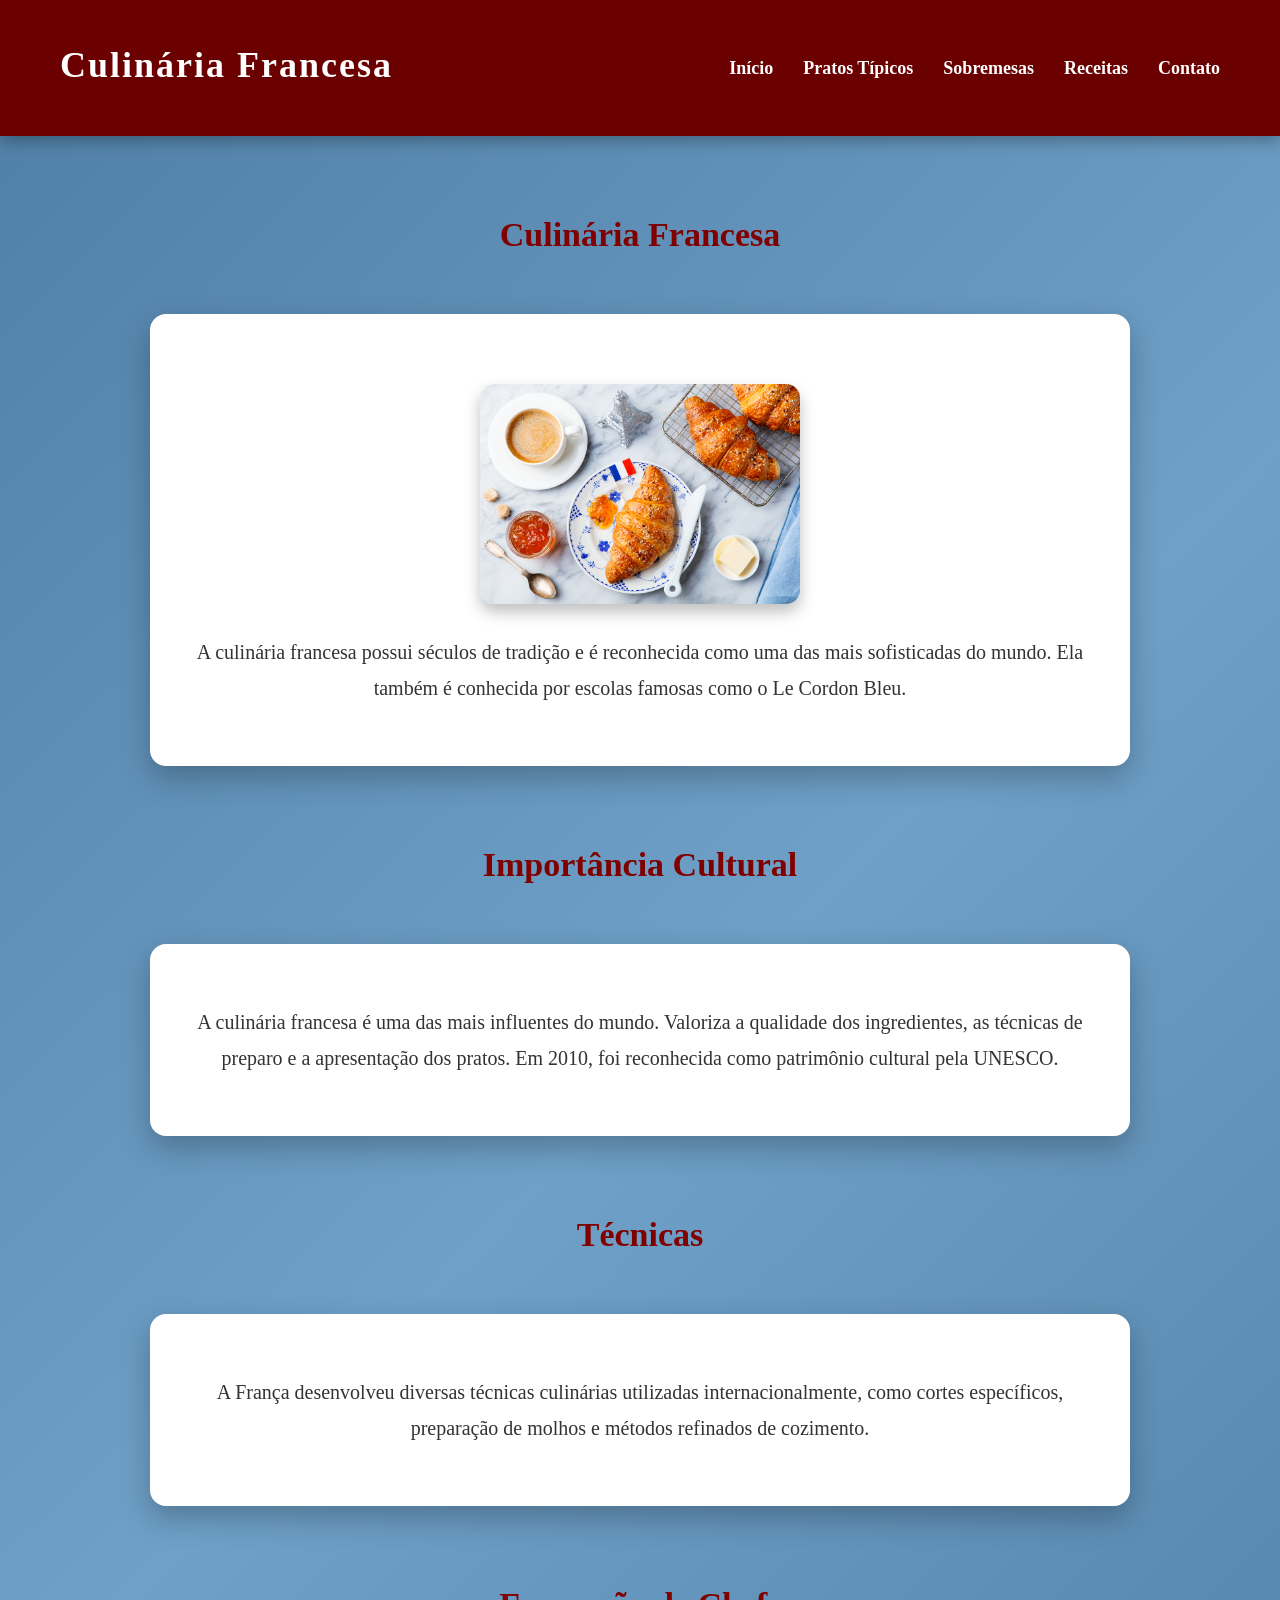
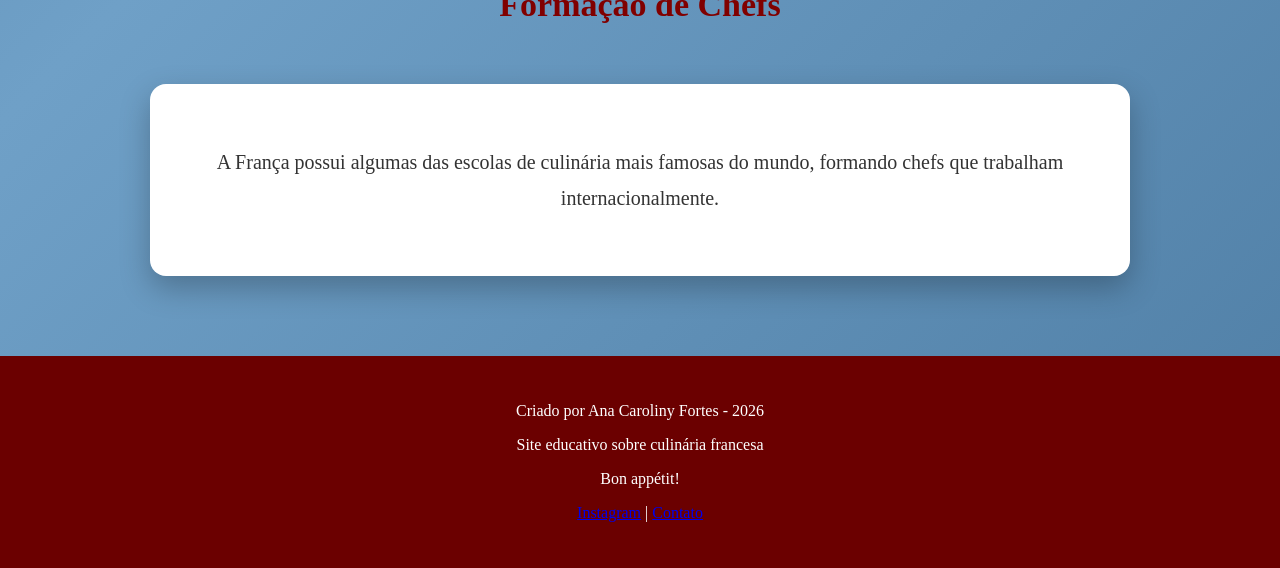
<file: index.html>
<!DOCTYPE html>
<html lang="pt-br">
<head>
<meta charset="UTF-8">
<meta name="viewport" content="width=device-width, initial-scale=1.0">
<title>Culinária Francesa</title>
<link rel="stylesheet" href="style.css">

</head>

<body>

<header class="cabecalho">

<h1 class="nome-site">Culinária Francesa</h1>

<nav id="menu">
<input type="checkbox" id="menu-toggle">
<label for="menu-toggle" class="menu-icon">&#9776;</label>


<ul>
<li><a href="index.html">Início</a></li>
<li><a href="pratos.html">Pratos Típicos</a></li>
<li><a href="sobremesa.html">Sobremesas</a></li>
<li><a href="receitas.html">Receitas</a></li>
<li><a href="contato.html">Contato</a></li>
</ul>

</nav>

</header>
<main>

<section class="secao">

<h2>Culinária Francesa</h2>

<div class="card">
<img src="img/inicio.jpg" alt="Comida Francesa">

    <p>
    A culinária francesa possui séculos de tradição e é reconhecida como uma das mais sofisticadas do mundo. 
        Ela também é conhecida por escolas famosas como o Le Cordon Bleu.
        </p>

</div>
</section>


<section class="secao">

<h2>Importância Cultural</h2>

<div class="card">

    <p>
    A culinária francesa é uma das mais influentes do mundo. Valoriza a qualidade dos ingredientes,
    as técnicas de preparo e a apresentação dos pratos. Em 2010, foi reconhecida como patrimônio
    cultural pela UNESCO.
    </p>

</div>
</section>


<section class="secao">

<h2>Técnicas</h2>

<div class="card">

    <p>
    A França desenvolveu diversas técnicas culinárias utilizadas internacionalmente,
    como cortes específicos, preparação de molhos e métodos refinados de cozimento.
    </p>

</div>
</section>


<section class="secao">

<h2>Formação de Chefs</h2>

<div class="card">

    <p>
    A França possui algumas das escolas de culinária mais famosas do mundo,
    formando chefs que trabalham internacionalmente.
    </p>

</div>

</section>



</main>

<footer class="rodape">

<p>Criado por Ana Caroliny Fortes - 2026</p>

<p>Site educativo sobre culinária francesa</p>
<p>Bon appétit!</p>

<p>
<a href="#">Instagram</a> |
<a href="#">Contato</a>
</p>

</footer>
</body>
</html>
</file>
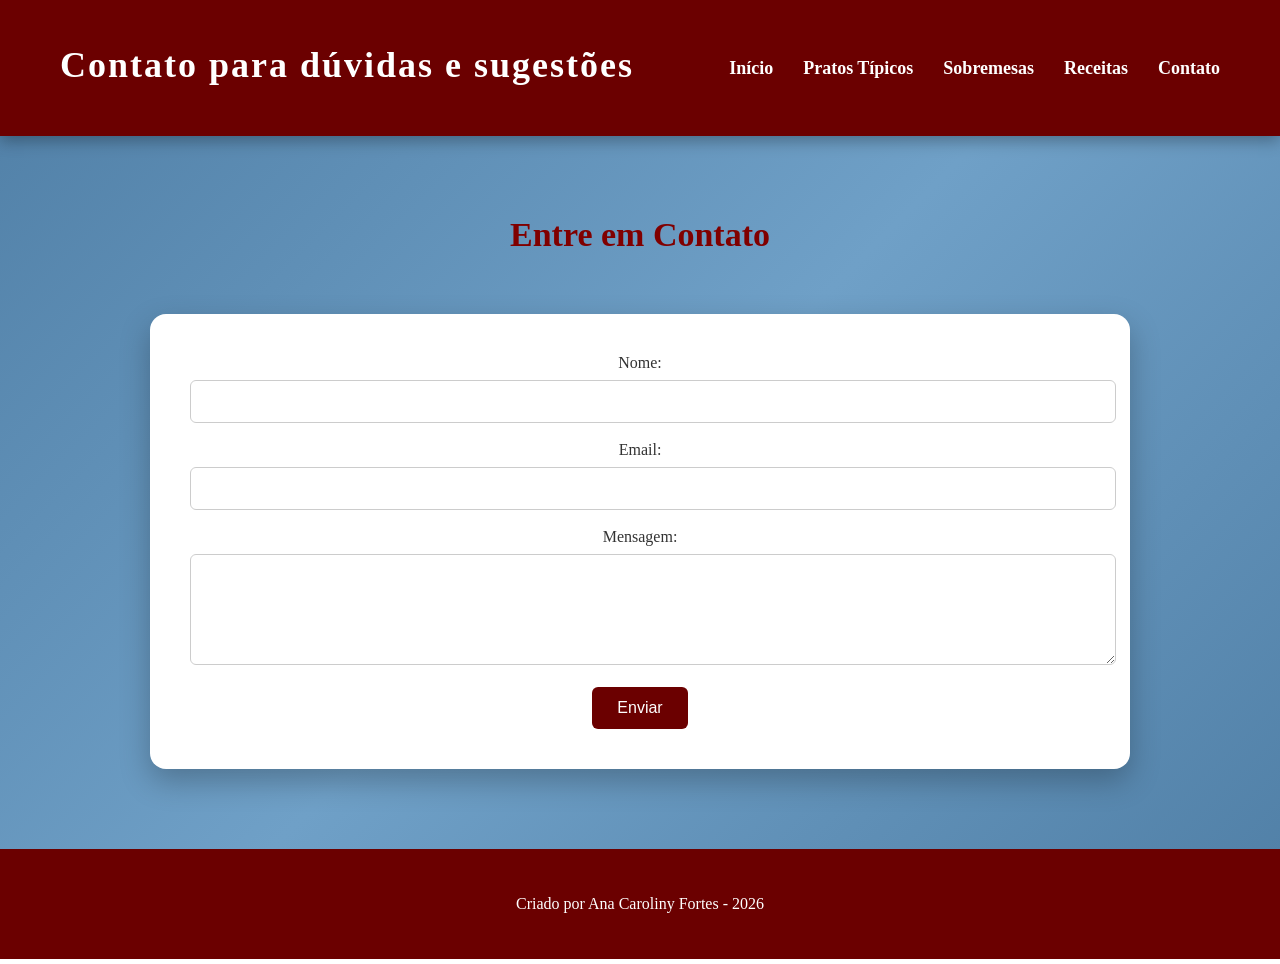
<file: contato.html>
<!DOCTYPE html>
<html lang="pt-br">
<head>
<meta charset="UTF-8">
<meta name="viewport" content="width=device-width, initial-scale=1.0">
<title>Contato</title>
<link rel="stylesheet" href="style.css">
</head>

<body>

<header class="cabecalho">

    <h1 class="nome-site">Contato para dúvidas e sugestões</h1>

    <nav id="menu">
<ul>    
    <li><a href="index.html">Início</a></li>
    <li><a href="pratos.html">Pratos Típicos</a></li>
    <li><a href="sobremesa.html">Sobremesas</a></li>
    <li><a href="receitas.html">Receitas</a></li>
    <li><a href="contato.html">Contato</a></li>
</ul>
</nav>

</header>

<main>

<section class="secao">

<h2>Entre em Contato</h2>

    <div class="card">

<form>

    <label>Nome:</label><br>
    <input type="text" name="nome" required><br><br>

    <label>Email:</label><br>
    <input type="email" name="email" required><br><br>

    <label>Mensagem:</label><br>
    <textarea name="mensagem" rows="5" required></textarea><br><br>

    <button type="submit">Enviar</button>

</form>

    </div>

    </section>

</main>

<footer class="rodape">
<p>Criado por Ana Caroliny Fortes - 2026</p>
</footer>

</body>
</html>
</file>
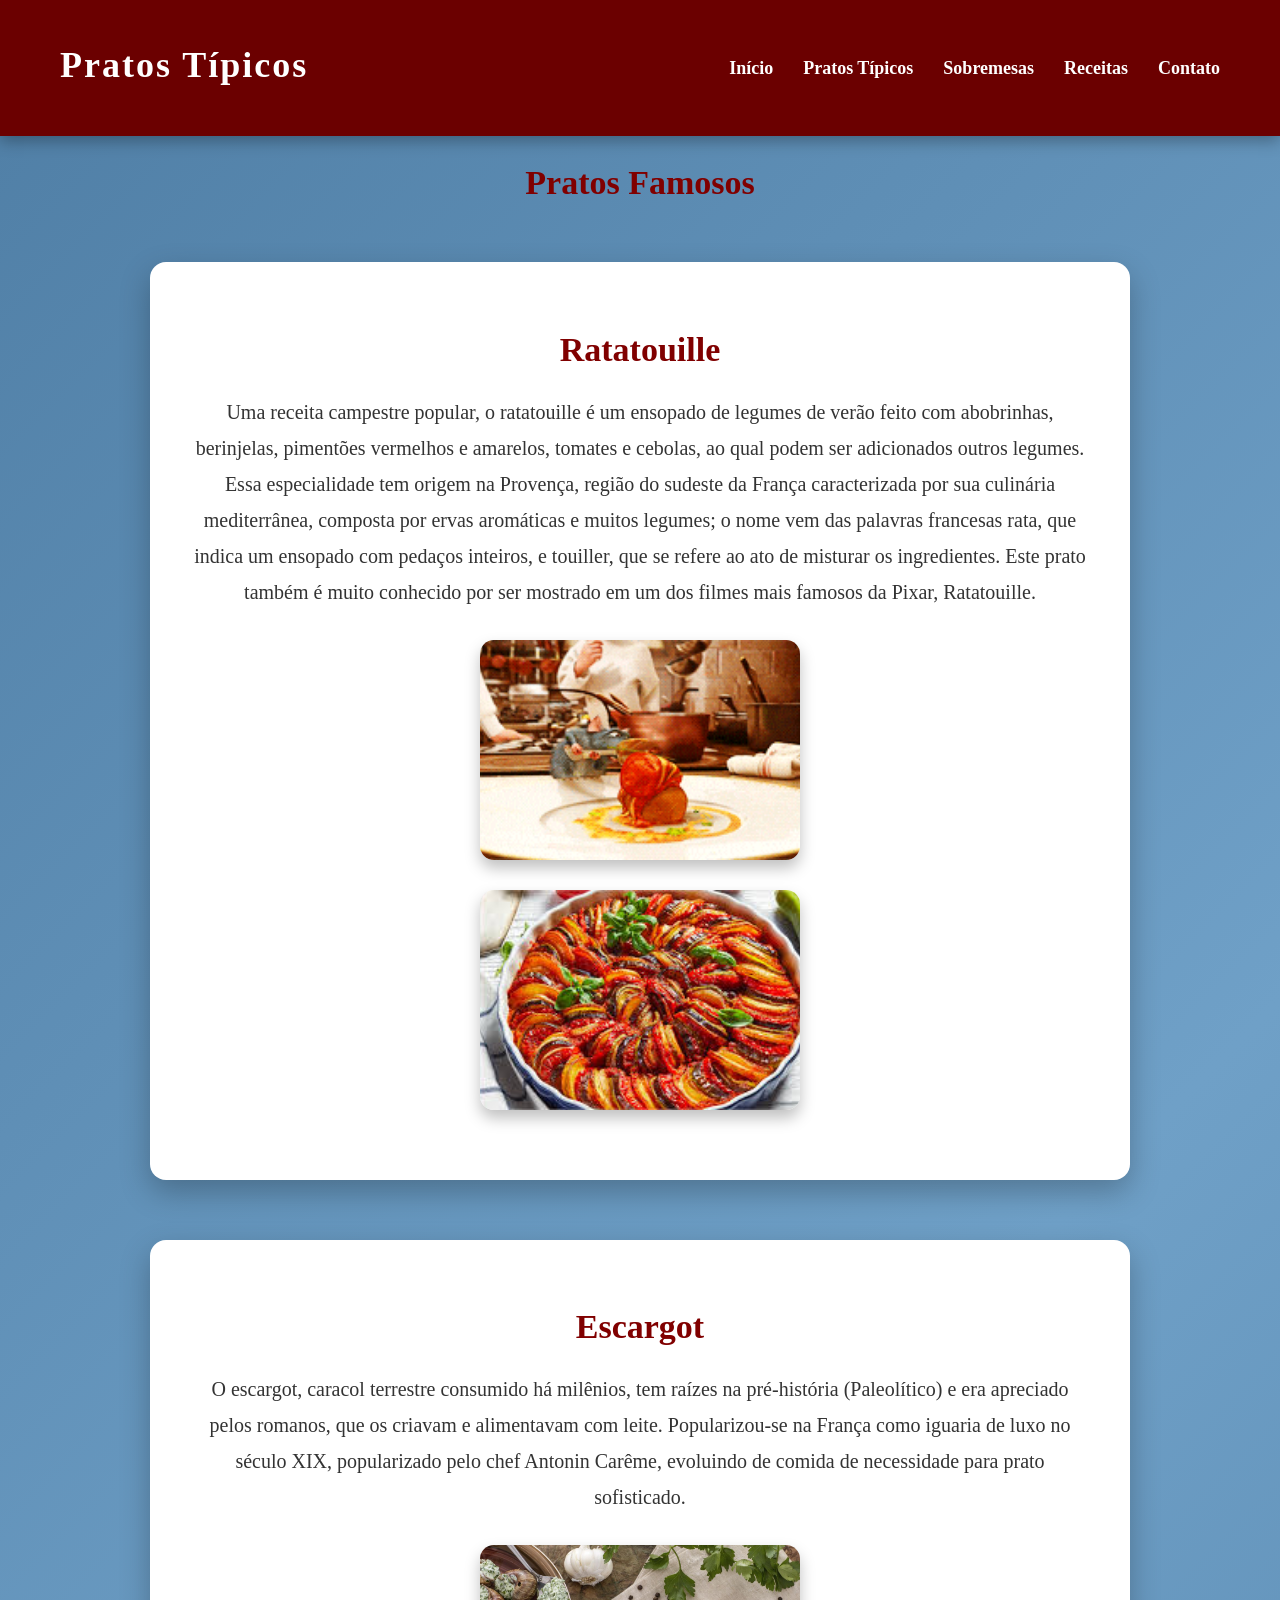
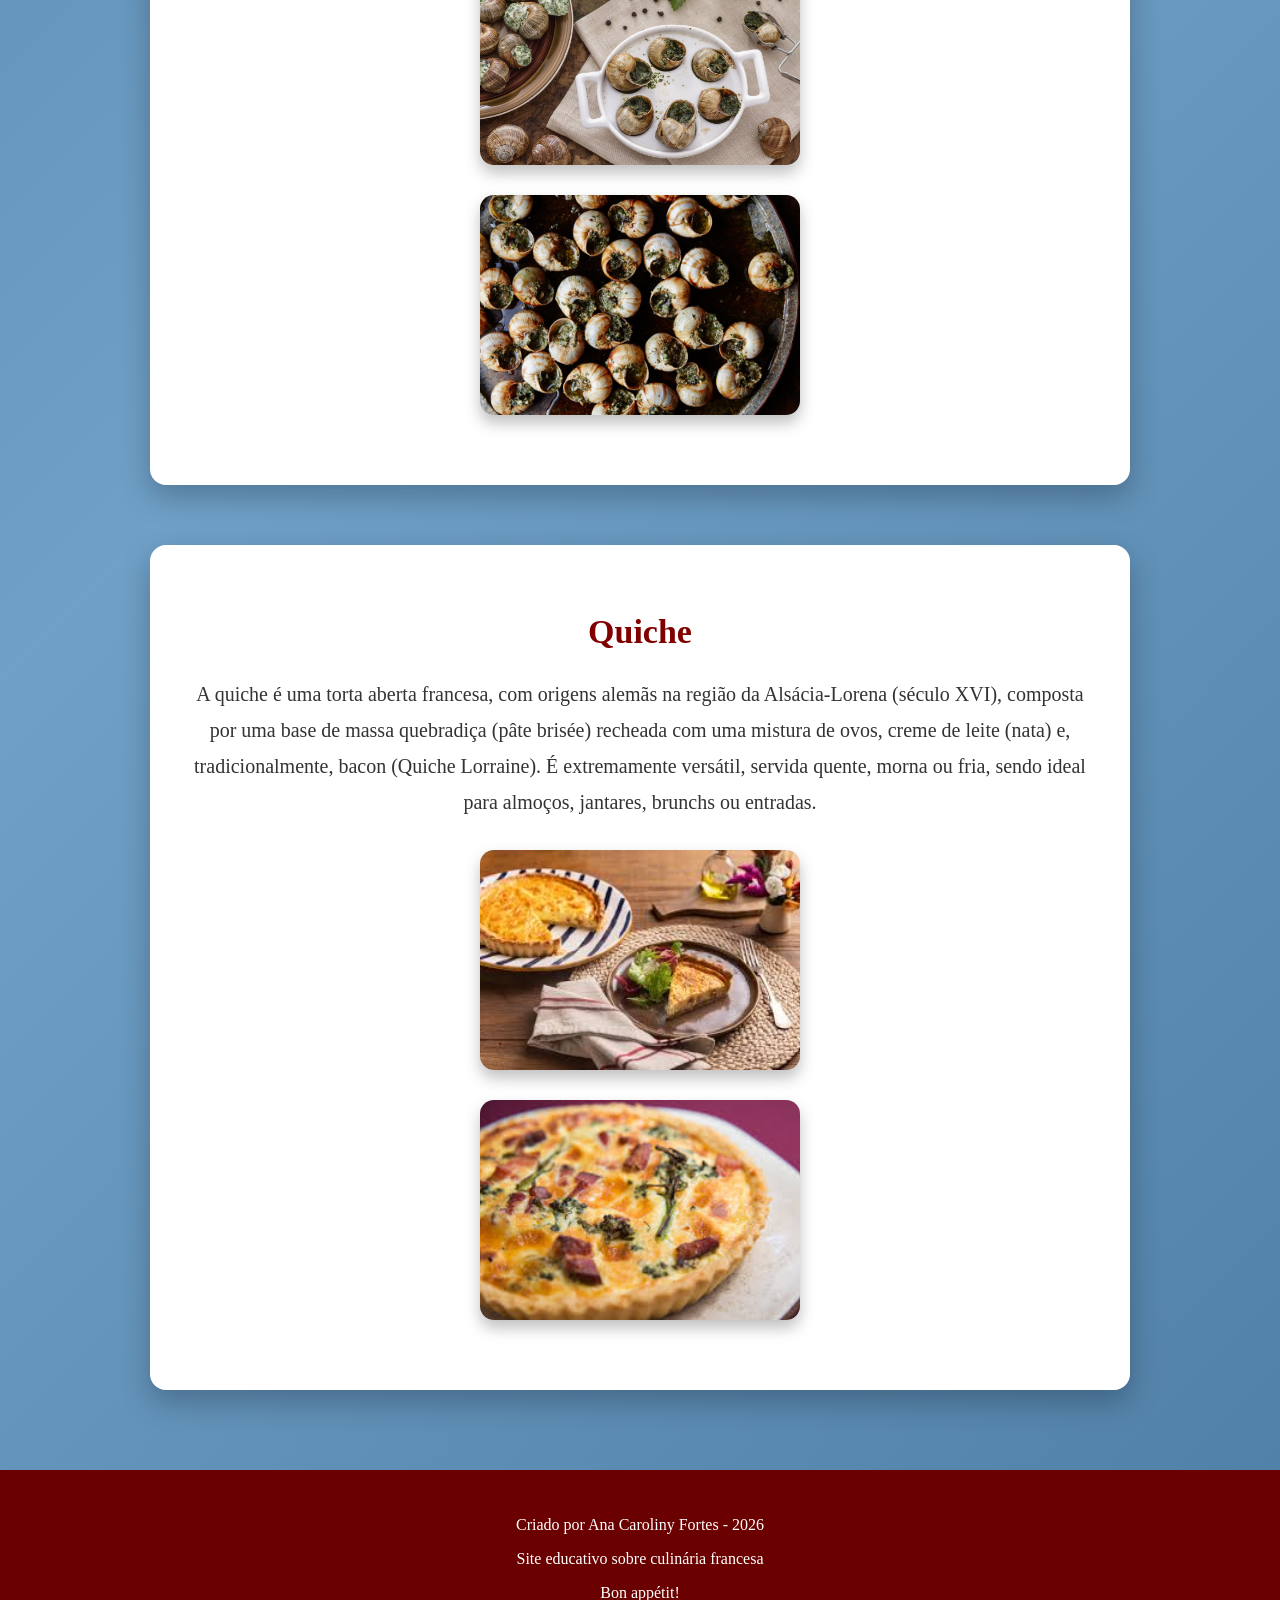
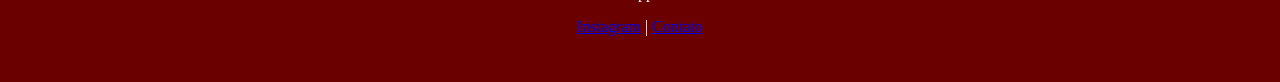
<file: pratos.html>
<!DOCTYPE html>
<html lang="pt-br">

<head>
<meta charset="UTF-8">
<title>Pratos Típicos</title>
<link rel="stylesheet" href="style.css">
</head>

<body>

<header class="cabecalho">

<h1 class="nome-site">Pratos Típicos</h1>

<nav id="menu">

<input type="checkbox" id="menu-toggle">
<label for="menu-toggle" class="menu-icon">&#9776;</label>

<ul>
    <li><a href="index.html">Início</a></li>
    <li><a href="pratos.html">Pratos Típicos</a></li>
    <li><a href="sobremesa.html">Sobremesas</a></li>
    <li><a href="receitas.html">Receitas</a></li>
    <li><a href="contato.html">Contato</a></li>
</ul>

</nav>

</header>

<main>

<h2>Pratos Famosos</h2>

<div class="container">

    <div class="card">

        <h2 class="titulos">Ratatouille</h2>

        <p>
        Uma receita campestre popular, o ratatouille é um ensopado de legumes de verão feito com abobrinhas, berinjelas, pimentões vermelhos e amarelos, tomates e cebolas, ao qual podem ser adicionados outros legumes. Essa especialidade tem origem na Provença, região do sudeste da França caracterizada por sua culinária mediterrânea, composta por ervas aromáticas e muitos legumes; o nome vem das palavras francesas rata, que indica um ensopado com pedaços inteiros, e touiller, que se refere ao ato de misturar os ingredientes. Este prato também é muito conhecido por ser mostrado em um dos filmes mais famosos da Pixar, Ratatouille.
        </p>

        <div class="imagens-prato">
            <img src="img/gifratatouille.gif" width="200" height="200" alt="ratatouille">
            <img src="img/ratatouille.jpeg" width="200" height="200" alt="Ratatouille">
        </div>

    </div>


    <div class="card">

        <h2 class="titulos">Escargot</h2>

        <p>
        O escargot, caracol terrestre consumido há milênios, tem raízes na pré-história (Paleolítico) e era apreciado pelos romanos, que os criavam e alimentavam com leite. Popularizou-se na França como iguaria de luxo no século XIX, popularizado pelo chef Antonin Carême, evoluindo de comida de necessidade para prato sofisticado.</p>

        <div class="imagens-prato">
            <img src="img/escargot2.jpg" width="200" height="200" alt="escargot">
            <img src="img/escargot.webp" width="200" height="200" alt="Escargot">
        </div>

    </div>

    <div class="card">

        <h2 class="titulos">Quiche</h2>

        <p>
        A quiche é uma torta aberta francesa, com origens alemãs na região da Alsácia-Lorena (século XVI), composta por uma base de massa quebradiça (pâte brisée) recheada com uma mistura de ovos, creme de leite (nata) e, tradicionalmente, bacon (Quiche Lorraine). É extremamente versátil, servida quente, morna ou fria, sendo ideal para almoços, jantares, brunchs ou entradas.</p>

        <div class="imagens-prato">
            <img src="img/quiche.jpeg" width="200" height="200" alt="quiche">
            <img src="img/quiche2.jpeg" width="200" height="200" alt="Quiche">
        </div>

    </div>


</div>

</main>

<footer class="rodape">

<p>Criado por Ana Caroliny Fortes - 2026</p>

<p>Site educativo sobre culinária francesa</p>
<p>Bon appétit!</p>

<p>
<a href="#">Instagram</a> |
<a href="#">Contato</a>
</p>

</footer>

</body>
</html>
</file>
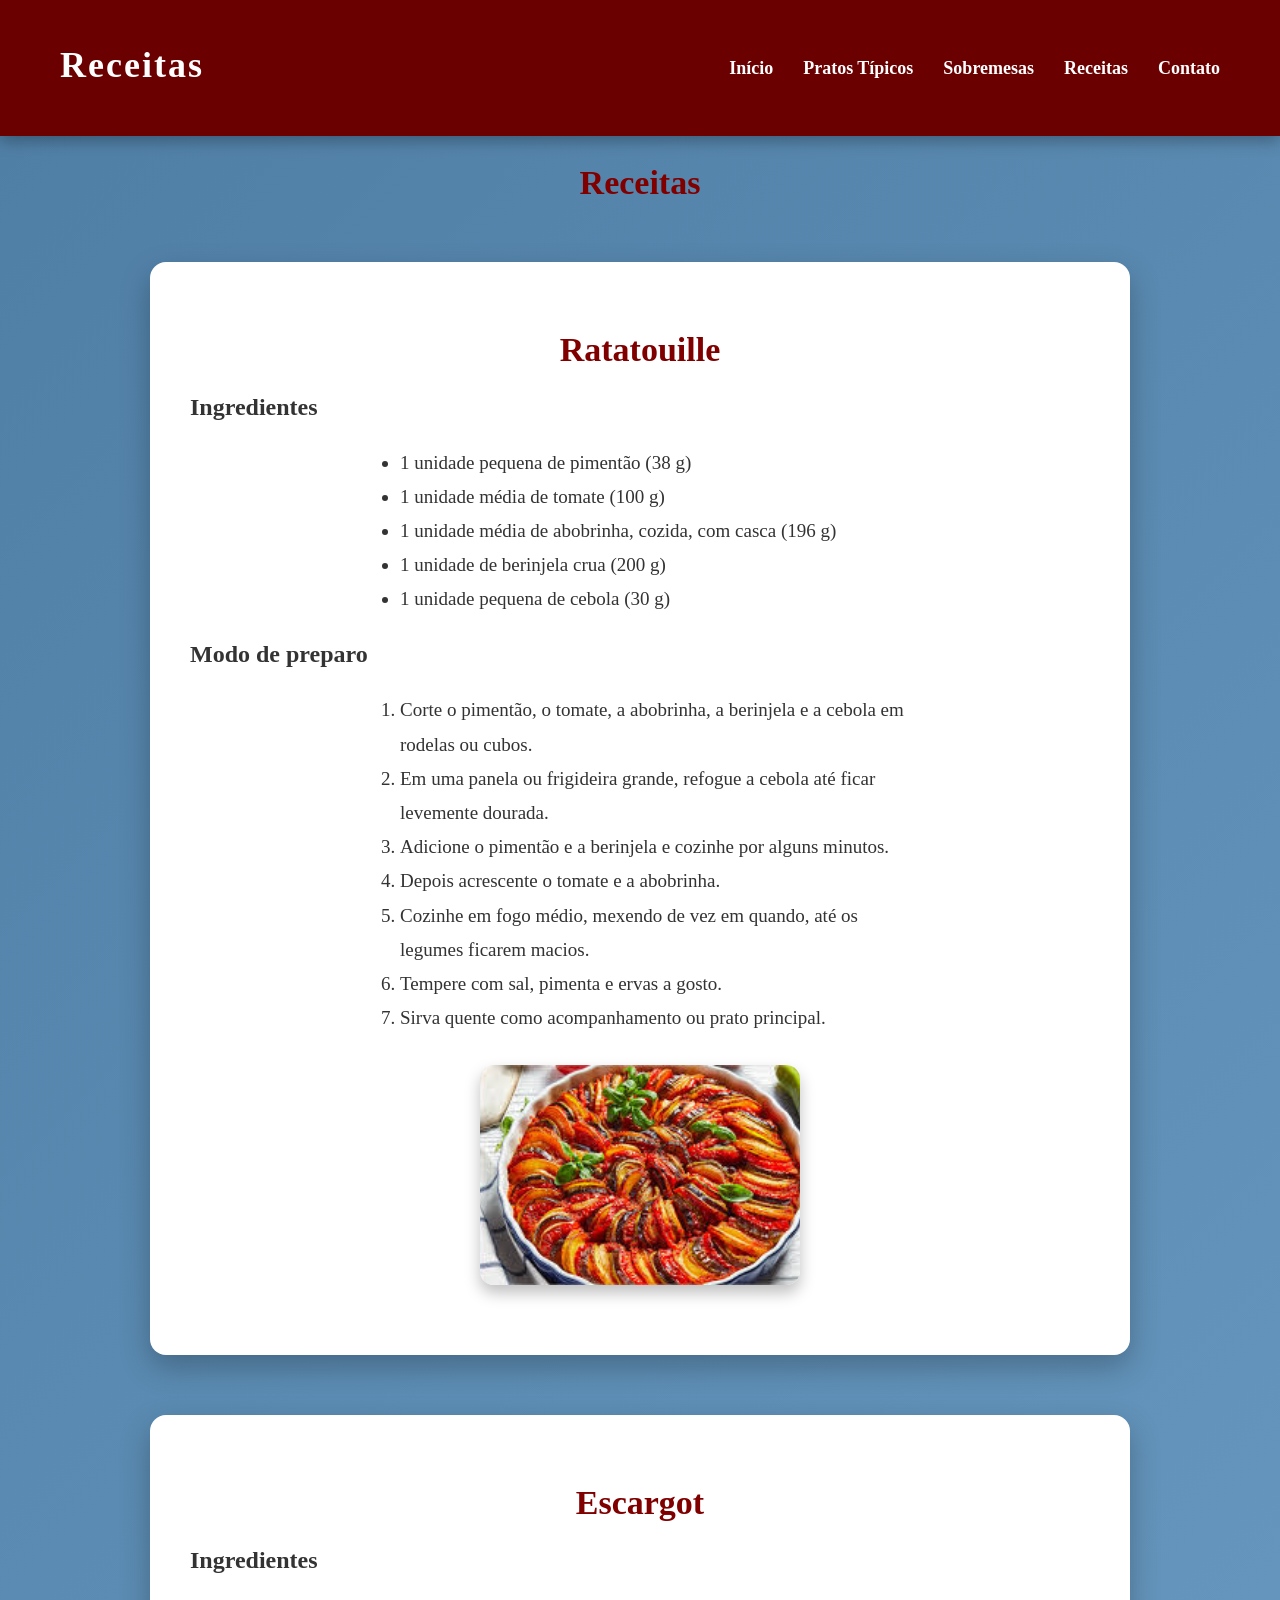
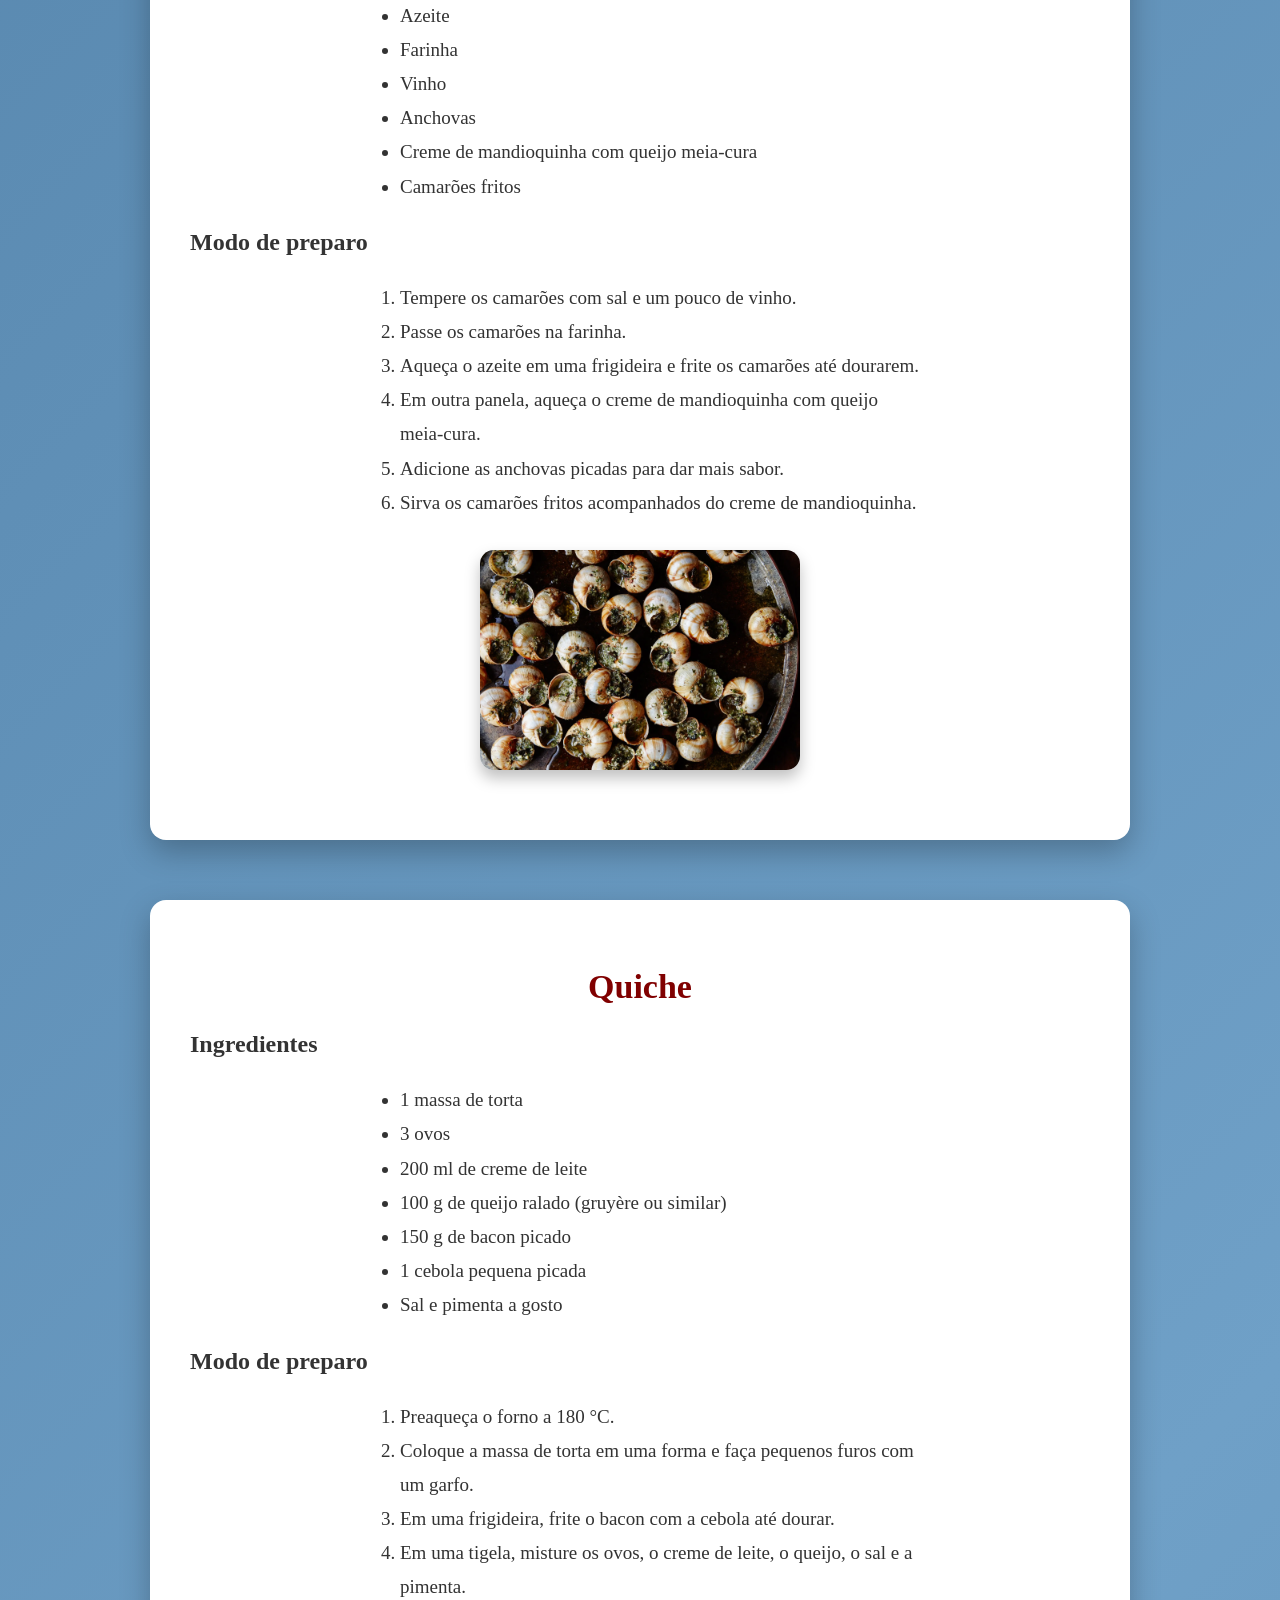
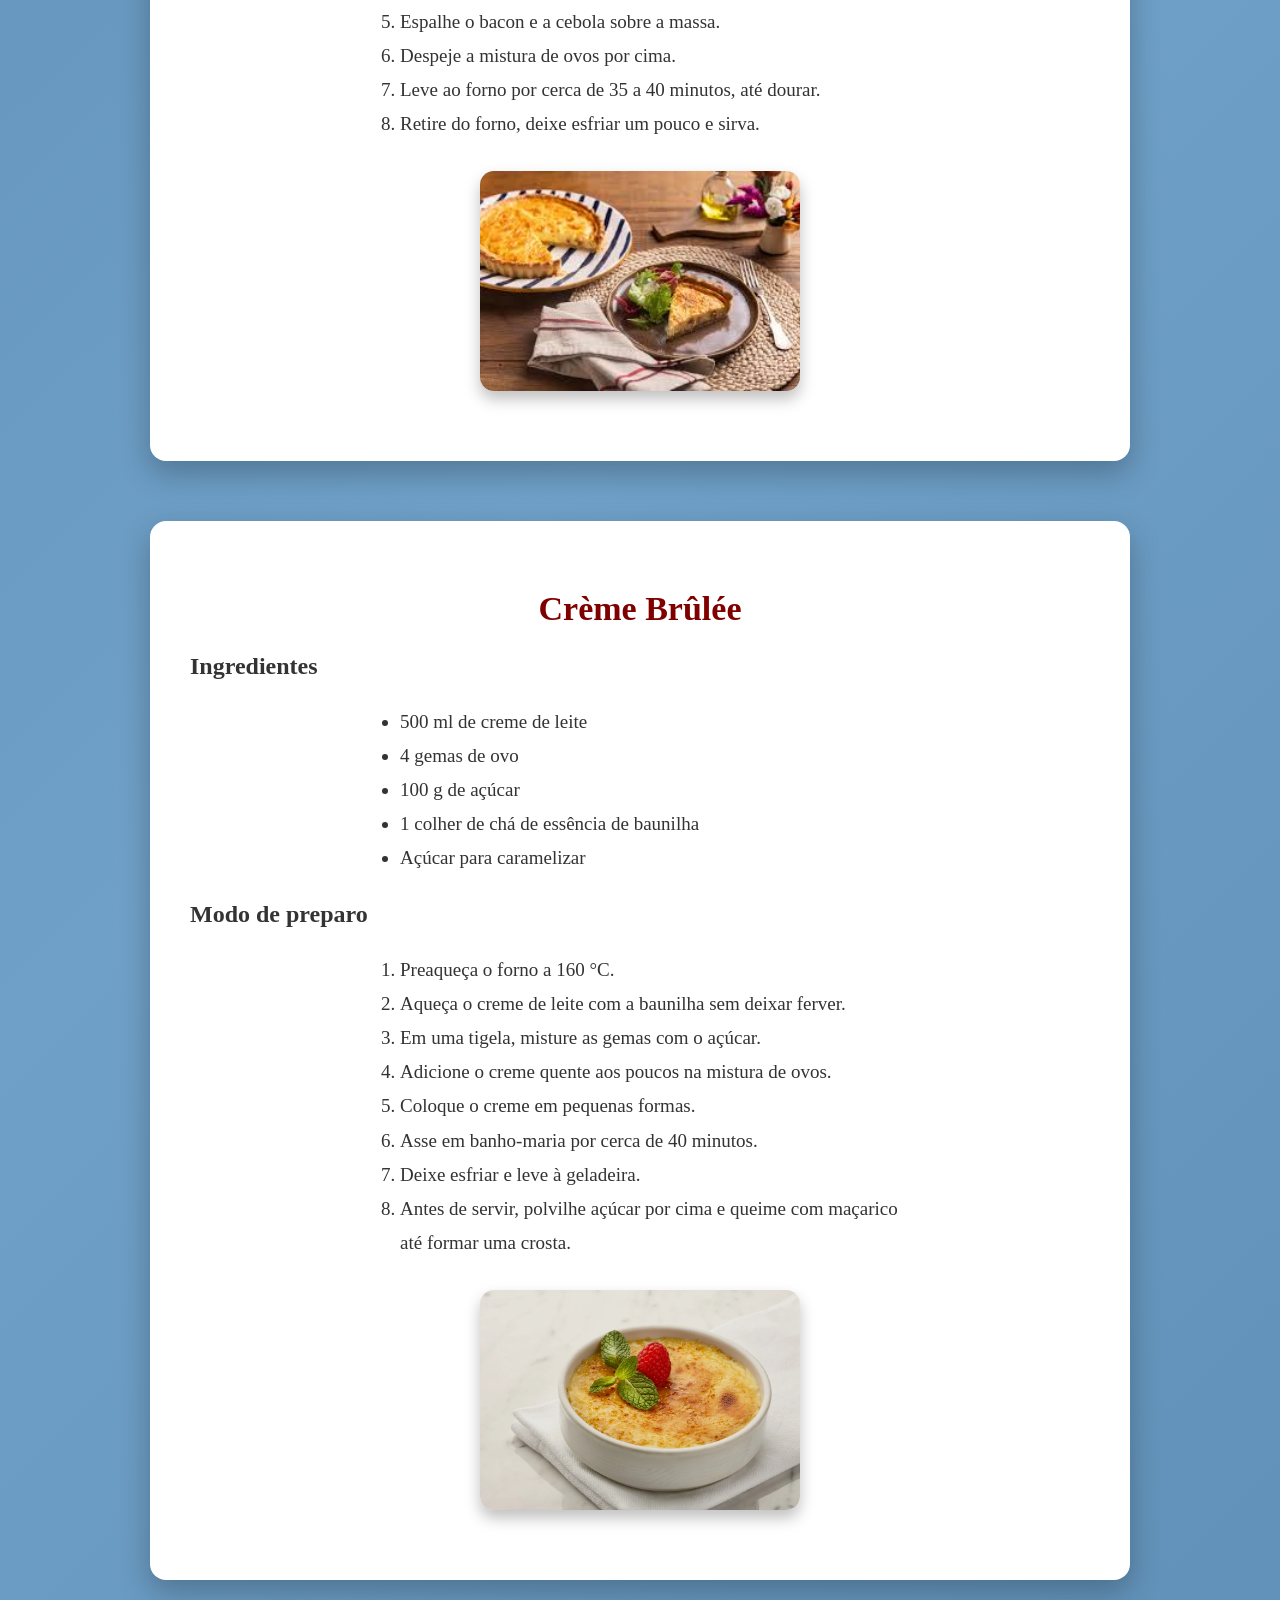
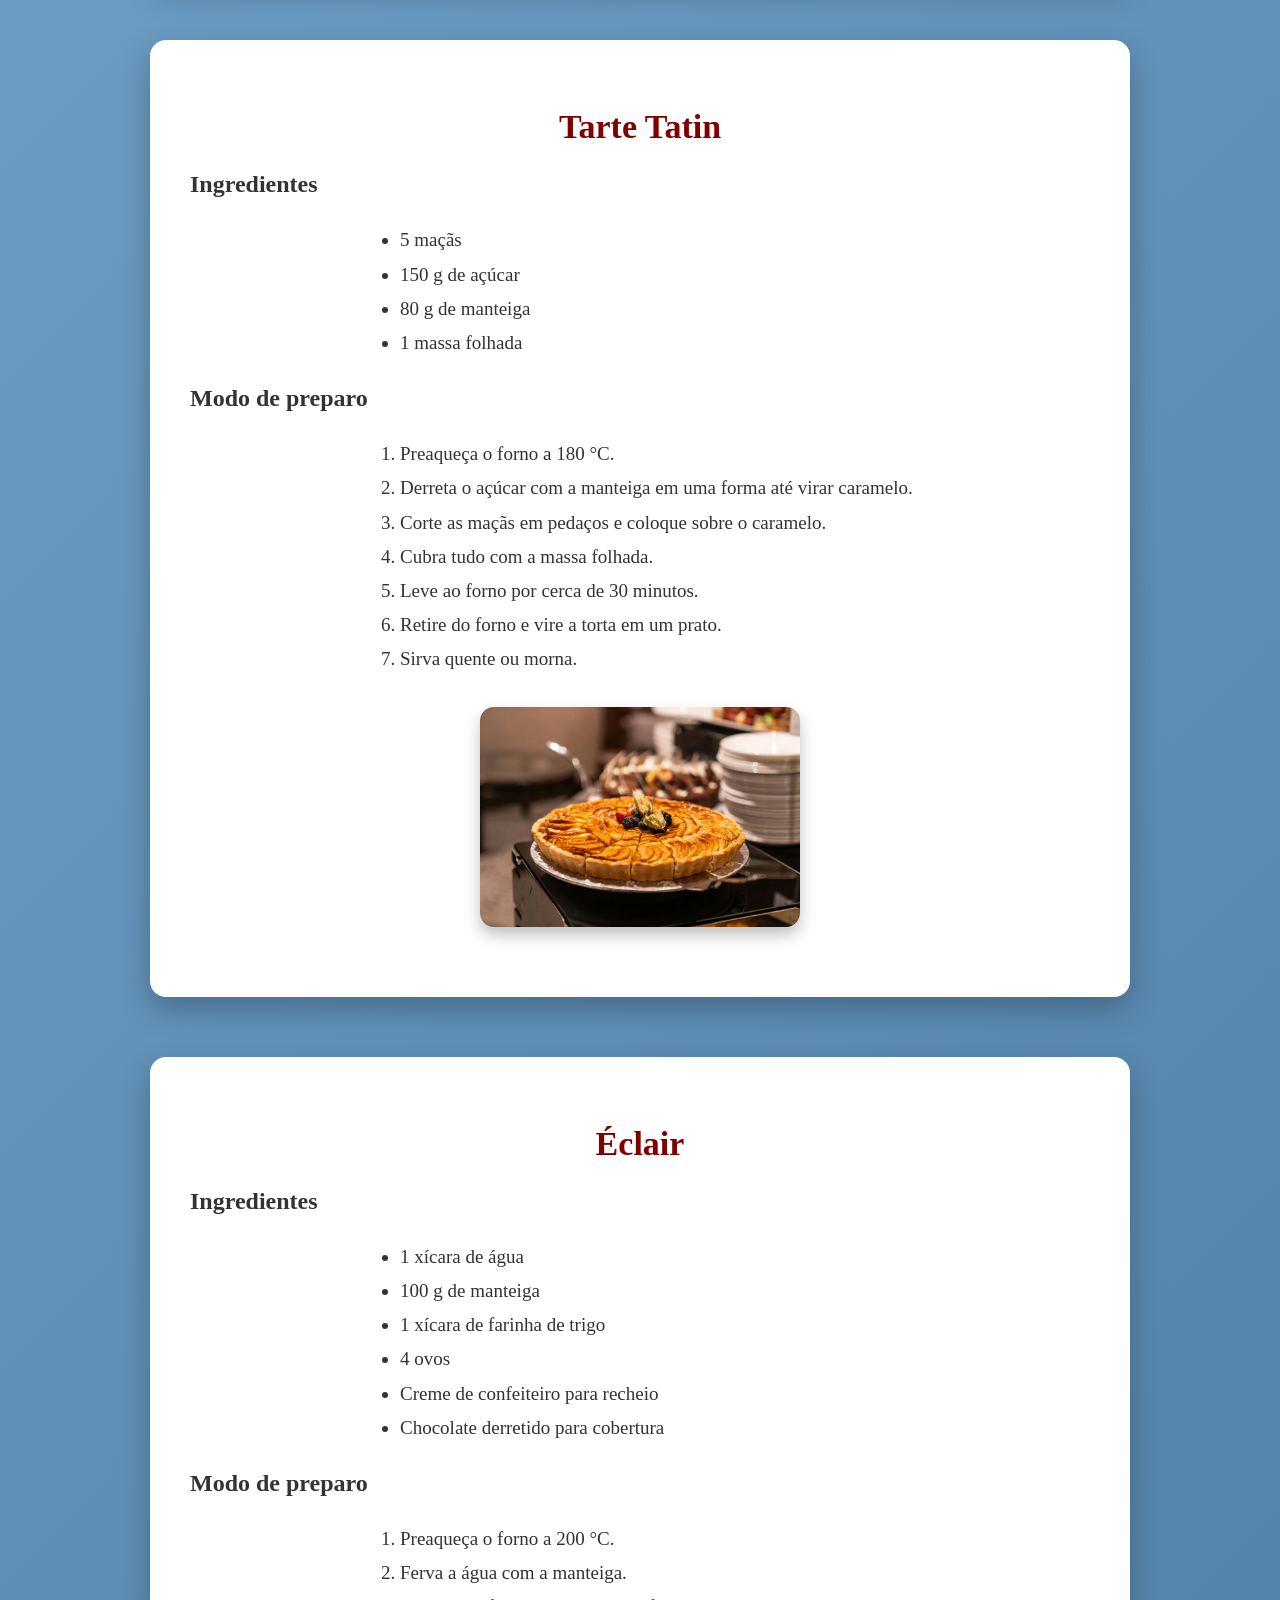
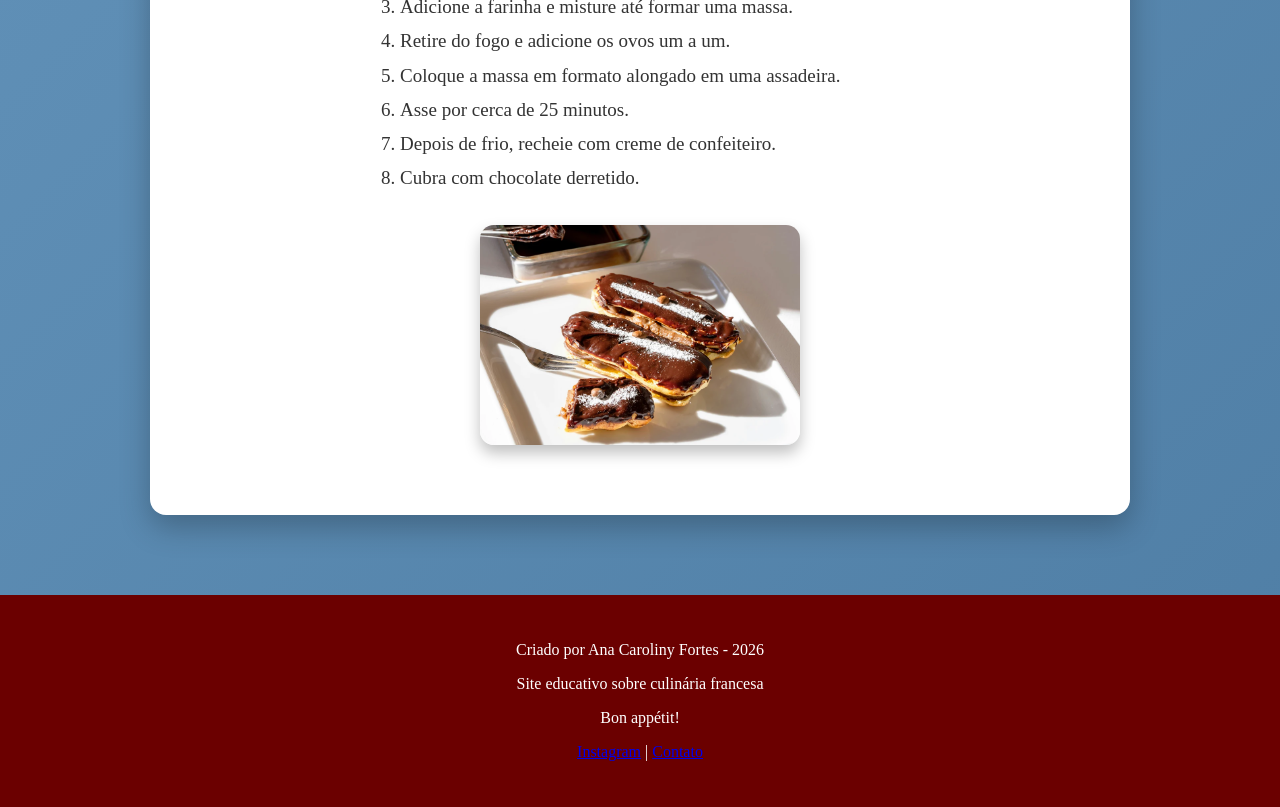
<file: receitas.html>
<!DOCTYPE html>
<html lang="pt-br">

<head>
<meta charset="UTF-8">
<title>Receitas</title>
<link rel="stylesheet" href="style.css">
</head>

<body>

<header class="cabecalho">

<h1 class="nome-site">Receitas</h1>

<nav id="menu">

<input type="checkbox" id="menu-toggle">
<label for="menu-toggle" class="menu-icon">&#9776;</label>

<ul>
    <li><a href="index.html">Início</a></li>
    <li><a href="pratos.html">Pratos Típicos</a></li>
    <li><a href="sobremesa.html">Sobremesas</a></li>
    <li><a href="receitas.html">Receitas</a></li>
    <li><a href="contato.html">Contato</a></li>
</ul>

</nav>

</header>

<main>

<h2>Receitas</h2>

<div class="container">

<div class="card">

<h2 class="titulo-prato">Ratatouille</h2>

<h3>Ingredientes</h3>

<ul class="lista-ingredientes">
    <li>1 unidade pequena de pimentão (38 g)</li>
    <li>1 unidade média de tomate (100 g)</li>
    <li>1 unidade média de abobrinha, cozida, com casca (196 g)</li>
    <li>1 unidade de berinjela crua (200 g)</li>
    <li>1 unidade pequena de cebola (30 g)</li>
</ul>

<h3>Modo de preparo</h3>

<ol class="modo-preparo">
    <li>Corte o pimentão, o tomate, a abobrinha, a berinjela e a cebola em rodelas ou cubos.</li>
    <li>Em uma panela ou frigideira grande, refogue a cebola até ficar levemente dourada.</li>
    <li>Adicione o pimentão e a berinjela e cozinhe por alguns minutos.</li>
    <li>Depois acrescente o tomate e a abobrinha.</li>
    <li>Cozinhe em fogo médio, mexendo de vez em quando, até os legumes ficarem macios.</li>
    <li>Tempere com sal, pimenta e ervas a gosto.</li>
    <li>Sirva quente como acompanhamento ou prato principal.</li>
</ol>
  <img src="img/ratatouille.jpeg" width="200" height="200" alt="Ratatouille">

</div>


<div class="card">

<h2 class="titulo-prato">Escargot

<h3>Ingredientes</h3>

<ul class="lista-ingredientes">
    <li>Azeite</li>
    <li>Farinha</li>
    <li>Vinho</li>
    <li>Anchovas</li>
    <li>Creme de mandioquinha com queijo meia-cura</li>
    <li>Camarões fritos</li>
</ul>

<h3>Modo de preparo</h3>

<ol class="modo-preparo">
    <li>Tempere os camarões com sal e um pouco de vinho.</li>
    <li>Passe os camarões na farinha.</li>
    <li>Aqueça o azeite em uma frigideira e frite os camarões até dourarem.</li>
    <li>Em outra panela, aqueça o creme de mandioquinha com queijo meia-cura.</li>
    <li>Adicione as anchovas picadas para dar mais sabor.</li>
    <li>Sirva os camarões fritos acompanhados do creme de mandioquinha.</li>
</ol>
 
<img src="img/escargot.webp" width="200" height="200" alt="Escargot">
</div>


<div class="card">

<h2 class="titulo-prato">Quiche</h2>

<h3>Ingredientes</h3>

<ul class="lista-ingredientes">
<li>1 massa de torta</li>
<li>3 ovos</li>
<li>200 ml de creme de leite</li>
<li>100 g de queijo ralado (gruyère ou similar)</li>
<li>150 g de bacon picado</li>
<li>1 cebola pequena picada</li>
<li>Sal e pimenta a gosto</li>
</ul>

<h3>Modo de preparo</h3>

<ol class="modo-preparo">
<li>Preaqueça o forno a 180 °C.</li>
<li>Coloque a massa de torta em uma forma e faça pequenos furos com um garfo.</li>
<li>Em uma frigideira, frite o bacon com a cebola até dourar.</li>
<li>Em uma tigela, misture os ovos, o creme de leite, o queijo, o sal e a pimenta.</li>
<li>Espalhe o bacon e a cebola sobre a massa.</li>
<li>Despeje a mistura de ovos por cima.</li>
<li>Leve ao forno por cerca de 35 a 40 minutos, até dourar.</li>
<li>Retire do forno, deixe esfriar um pouco e sirva.</li>
</ol>
<img src="img/quiche.jpeg" width="200" height="200" alt="Quiche">
</div>


<div class="card">

<h2 class="titulo-prato">Crème Brûlée</h2>

<h3>Ingredientes</h3>

<ul class="lista-ingredientes">
<li>500 ml de creme de leite</li>
<li>4 gemas de ovo</li>
<li>100 g de açúcar</li>
<li>1 colher de chá de essência de baunilha</li>
<li>Açúcar para caramelizar</li>
</ul>

<h3>Modo de preparo</h3>

<ol class="modo-preparo">
<li>Preaqueça o forno a 160 °C.</li>
<li>Aqueça o creme de leite com a baunilha sem deixar ferver.</li>
<li>Em uma tigela, misture as gemas com o açúcar.</li>
<li>Adicione o creme quente aos poucos na mistura de ovos.</li>
<li>Coloque o creme em pequenas formas.</li>
<li>Asse em banho-maria por cerca de 40 minutos.</li>
<li>Deixe esfriar e leve à geladeira.</li>
<li>Antes de servir, polvilhe açúcar por cima e queime com maçarico até formar uma crosta.</li>
</ol>

<img src="img/cremebrulet.webp" width="200" height="200" alt="Crème Brûlée">

</div>


<div class="card">

<h2 class="titulo-prato">Tarte Tatin</h2>

<h3>Ingredientes</h3>

<ul class="lista-ingredientes">
<li>5 maçãs</li>
<li>150 g de açúcar</li>
<li>80 g de manteiga</li>
<li>1 massa folhada</li>
</ul>

<h3>Modo de preparo</h3>

<ol class="modo-preparo">
<li>Preaqueça o forno a 180 °C.</li>
<li>Derreta o açúcar com a manteiga em uma forma até virar caramelo.</li>
<li>Corte as maçãs em pedaços e coloque sobre o caramelo.</li>
<li>Cubra tudo com a massa folhada.</li>
<li>Leve ao forno por cerca de 30 minutos.</li>
<li>Retire do forno e vire a torta em um prato.</li>
<li>Sirva quente ou morna.</li>
</ol>
<img src="img/torta.webp" width="200" height="200" alt="Tarte Tatin">
</div>


<div class="card">

<h2 class="titulo-prato">Éclair</h2>

<h3>Ingredientes</h3>

<ul class="lista-ingredientes">
<li>1 xícara de água</li>
<li>100 g de manteiga</li>
<li>1 xícara de farinha de trigo</li>
<li>4 ovos</li>
<li>Creme de confeiteiro para recheio</li>
<li>Chocolate derretido para cobertura</li>
</ul>

<h3>Modo de preparo</h3>

<ol class="modo-preparo">
<li>Preaqueça o forno a 200 °C.</li>
<li>Ferva a água com a manteiga.</li>
<li>Adicione a farinha e misture até formar uma massa.</li>
<li>Retire do fogo e adicione os ovos um a um.</li>
<li>Coloque a massa em formato alongado em uma assadeira.</li>
<li>Asse por cerca de 25 minutos.</li>
<li>Depois de frio, recheie com creme de confeiteiro.</li>
<li>Cubra com chocolate derretido.</li>
</ol>
<img src="img/eclair.webp" width="200" height="200" alt="Éclair">

</div>

</div>
</div>
</div>

</div>

</main>

<footer class="rodape">

<p>Criado por Ana Caroliny Fortes - 2026</p>

<p>Site educativo sobre culinária francesa</p>
<p>Bon appétit!</p>

<p>
<a href="#">Instagram</a> |
<a href="#">Contato</a>
</p>

</footer>

</body>
</html>
</file>
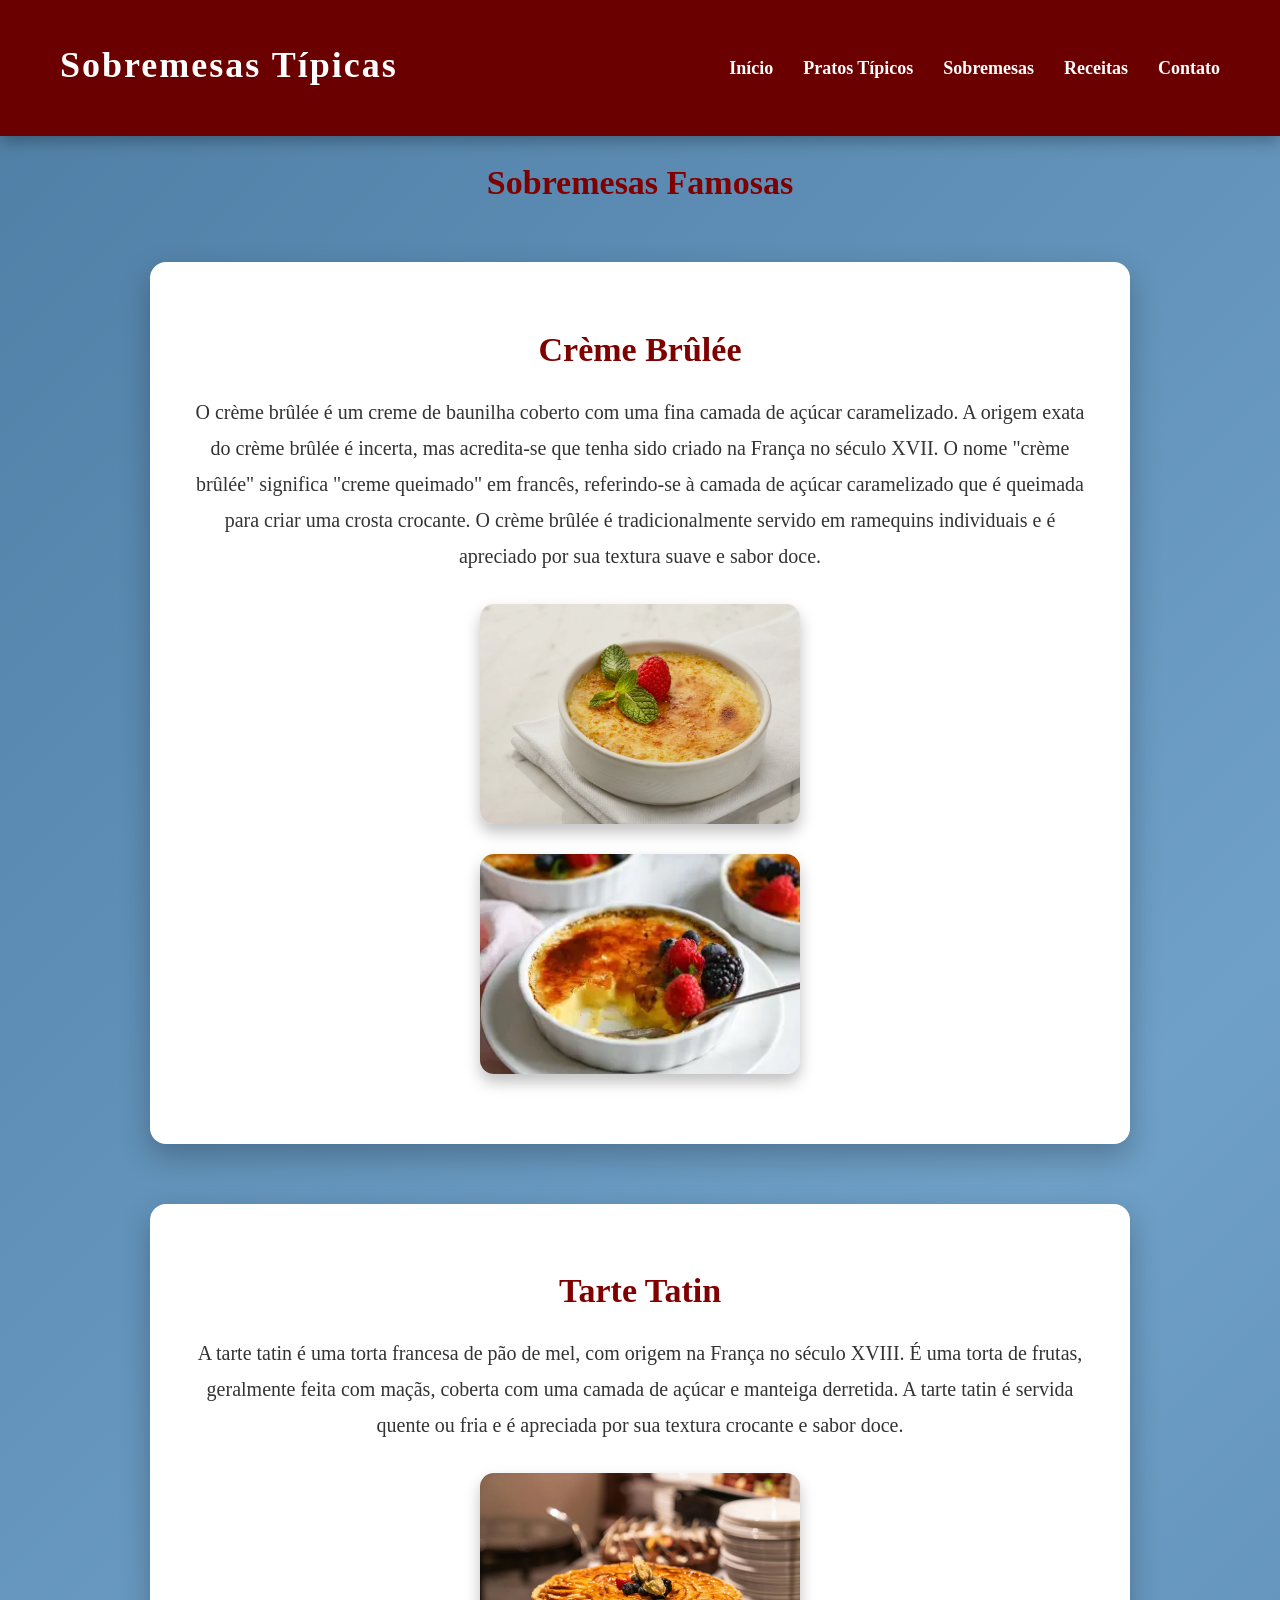
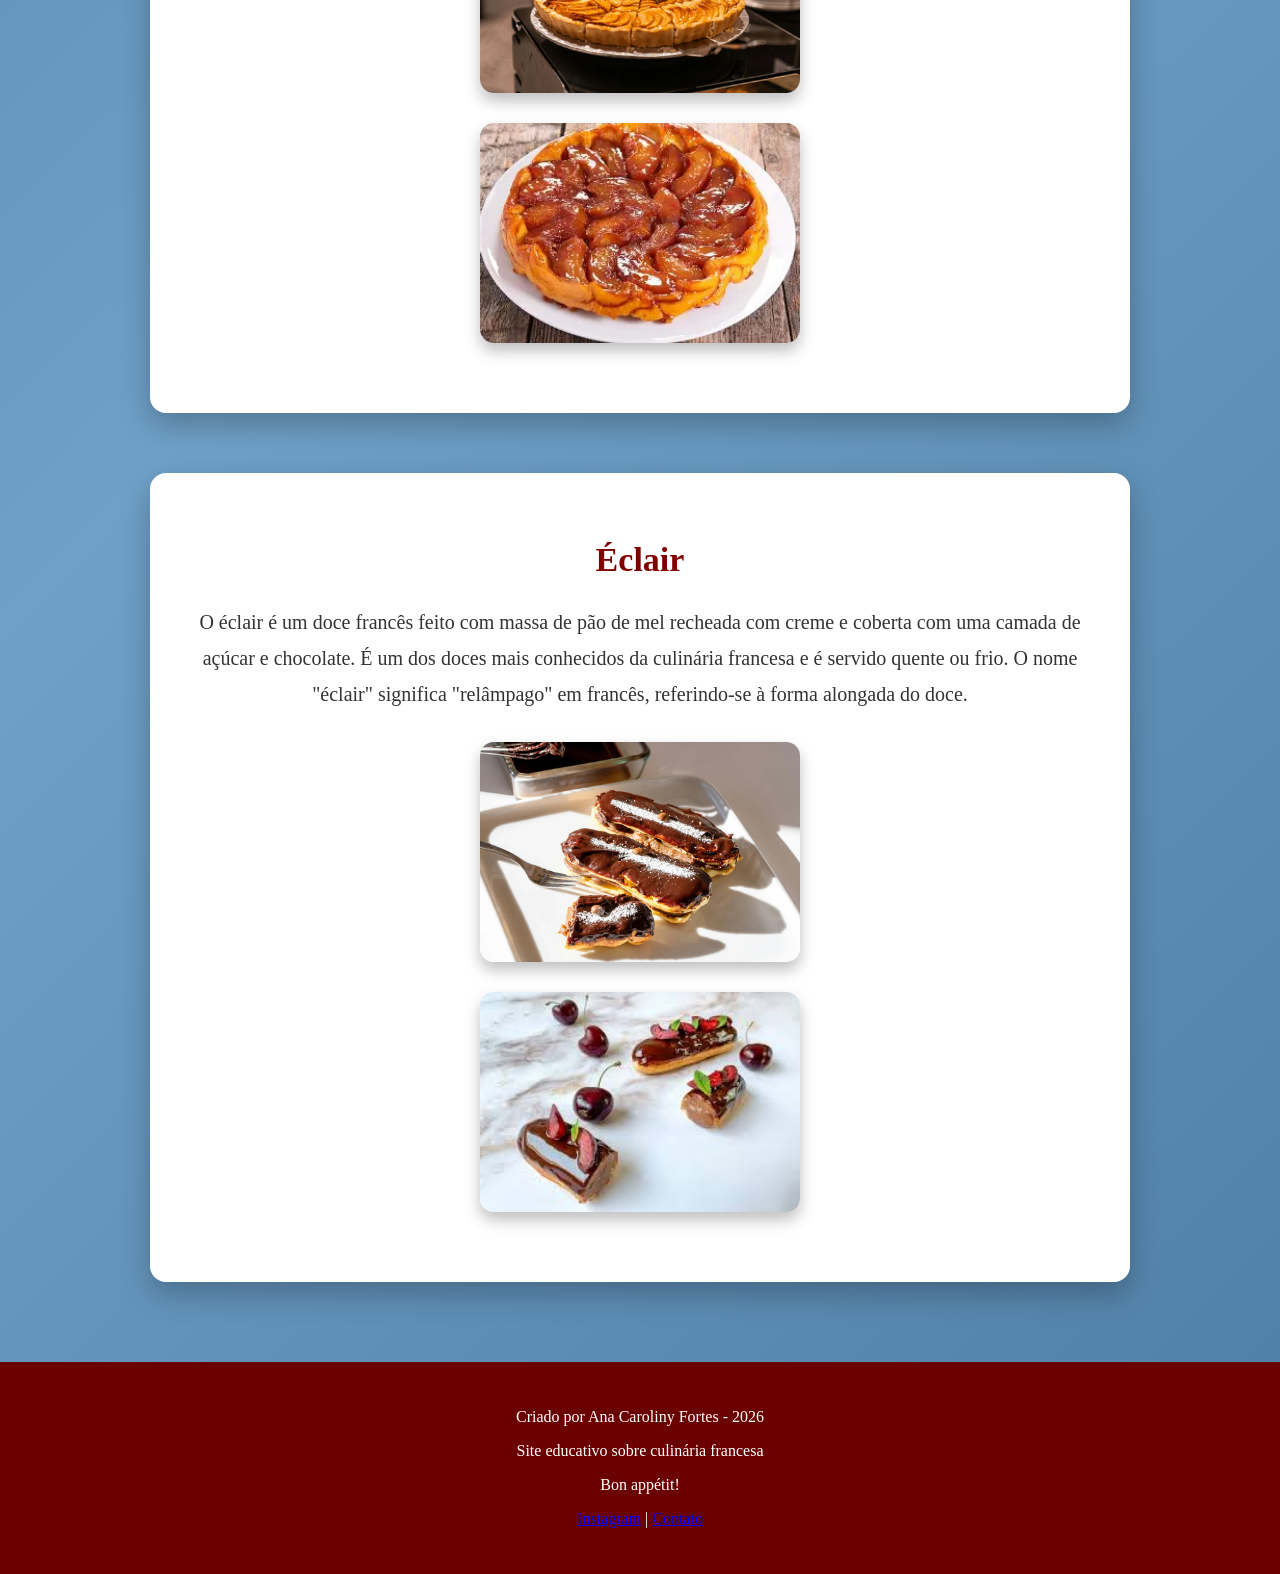
<file: sobremesa.html>
<!DOCTYPE html>
<html lang="pt-br">

<head>
<meta charset="UTF-8">
<title>Pratos Típicos</title>
<link rel="stylesheet" href="style.css">
</head>

<body>

<header class="cabecalho">

<h1 class="nome-site">Sobremesas Típicas</h1>

<nav id="menu">

<input type="checkbox" id="menu-toggle">
<label for="menu-toggle" class="menu-icon">&#9776;</label>

<ul>
<li><a href="index.html">Início</a></li>
<li><a href="pratos.html">Pratos Típicos</a></li>
<li><a href="sobremesa.html">Sobremesas</a></li>
<li><a href="receitas.html">Receitas</a></li>
<li><a href="contato.html">Contato</a></li>
</ul>

</nav>

</header>

<main>

<h2>Sobremesas Famosas</h2>

<div class="container">

    <div class="card">

        <h2 class="titulos">Crème Brûlée</h2>

        <p>O crème brûlée é um creme de baunilha coberto com uma fina camada de açúcar caramelizado. A origem exata do crème brûlée é incerta, mas acredita-se que tenha sido criado na França no século XVII. O nome "crème brûlée" significa "creme queimado" em francês, referindo-se à camada de açúcar caramelizado que é queimada para criar uma crosta crocante. O crème brûlée é tradicionalmente servido em ramequins individuais e é apreciado por sua textura suave e sabor doce.</p>
        </p>

        <div class="imagens-prato">
            <img src="img/cremebrulet.webp" width="200" height="200" alt="ratatouille">
            <img src="img/creme2.webp" width="200" height="200" alt="Ratatouille">
        </div>

    </div>


    <div class="card">

        <h2 class="titulos">Tarte Tatin</h2>

        <p>
        A tarte tatin é uma torta francesa de pão de mel, com origem na França no século XVIII. É uma torta de frutas, geralmente feita com maçãs, coberta com uma camada de açúcar e manteiga derretida. A tarte tatin é servida quente ou fria e é apreciada por sua textura crocante e sabor doce.</p>

        <div class="imagens-prato">
            <img src="img/torta.webp" width="200" height="200" alt="tarte tatin">
            <img src="img/OIP.webp" width="200" height="200" alt="Tarte Tatin">
        </div>

    </div>

    <div class="card">

        <h2 class="titulos">Éclair</h2>

        <p>
        O éclair é um doce francês feito com massa de pão de mel recheada com creme e coberta com uma camada de açúcar e chocolate. É um dos doces mais conhecidos da culinária francesa e é servido quente ou frio. O nome "éclair" significa "relâmpago" em francês, referindo-se à forma alongada do doce.</p>

        <div class="imagens-prato">
            <img src="img/eclair.webp" width="200" height="200" alt="éclair">
            <img src="img/eclair2.jpeg" width="200" height="200" alt="Éclair">
        </div>

    </div>


</div>

</main>

<footer class="rodape">

<p>Criado por Ana Caroliny Fortes - 2026</p>

<p>Site educativo sobre culinária francesa</p>
<p>Bon appétit!</p>

<p>
<a href="#">Instagram</a> |
<a href="#">Contato</a>
</p>

</footer>

</body>
</html>
</file>
<file: style.css>
body{
background:linear-gradient(135deg,#4f7ea5,#6fa0c7,#4f7ea5);
margin:0;
font-family:"Playfair Display", serif;
color:#333;
}

/*Cabeçalho*/

.cabecalho{
display:flex;
justify-content:space-between;
align-items:center;
background:#6b0000;
padding:20px 60px;
box-shadow:0px 5px 15px rgba(0,0,0,0.3);
}

.nome-site{
color:white;
font-size:36px;
letter-spacing:2px;
}

/*Menu*/

#menu ul{
list-style:none;
display:flex;
gap:30px;
}

#menu a{
color:white;
text-decoration:none;
font-size:18px;
font-weight:bold;
position:relative;
padding-bottom:4px;
}

#menu a::after{
content:"";
width:0%;
height:2px;
background:#ffd700;
position:absolute;
left:0;
bottom:0;
transition:0.3s;
}

#menu a:hover::after{
width:100%;
}



.secao{
text-align:center;
margin:80px auto;
max-width:1000px;
}

/*Títulos*/

h1{
color:#800000;
font-size:42px;
margin-bottom:30px;
}

h2{
color:#800000;
font-size:34px;
margin-bottom:25px;
text-align: center;

}

h3{
color:#333;
font-size:24px;
}


.container{
width:85%;
margin:40px auto;
}

/*Cards*/

.card{
background:white;
padding:40px;
border-radius:16px;
box-shadow:0px 12px 30px rgba(0,0,0,0.25);
margin:60px auto;
max-width:900px;
transition:0.4s;
position:relative;
overflow:hidden;
}

.card:hover::before{
opacity:1;
left:100%;
}

/*animação*/

.card:hover{
transform:translateY(-10px) scale(1.01);
box-shadow:0px 18px 40px rgba(0,0,0,0.35);
}

/*Imagens*/

.card img{
width:320px;
height:220px;
object-fit:cover;
display:block;
margin:30px auto;
border-radius:14px;
box-shadow:0px 8px 15px rgba(0,0,0,0.25);
transition:0.3s;
}

.card img:hover{
transform:scale(1.05);
}



.card p{
font-size:20px;
line-height:1.8;
text-align:center;
}

/*Listas*/

ul, ol{
text-align:left;
max-width:520px;
margin:25px auto;
font-size:19px;
line-height:1.8;
}

/*Rodape*/

.rodape{
background:#6b0000;
color:white;
padding:30px;
text-align:center;
font-size:16px;
margin-top:80px;
}

/*Formulário*/

form input, form textarea{
width:100%;
padding:12px;
margin-top:8px;
border-radius:6px;
border:1px solid #ccc;
font-size:15px;
}

button{
background:#6b0000;
color:white;
padding:12px 25px;
border:none;
border-radius:6px;
cursor:pointer;
font-size:16px;
transition:0.3s;
}

button:hover{
background:#a50000;
transform:scale(1.05);
}

/*Responsivo*/

.menu-icon{
display:none;
font-size:28px;
color:white;
cursor:pointer;
}

#menu-toggle{
display:none;
}

@media (max-width:768px){

#menu ul{
position:absolute;
top:70px;
right:0;
background:#6b0000;
width:220px;
flex-direction:column;
display:none;
padding:20px;
}

#menu-toggle:checked + .menu-icon + ul{
display:flex;
}

.menu-icon{
display:block;
}

.container{
width:95%;
}

}
</file>
